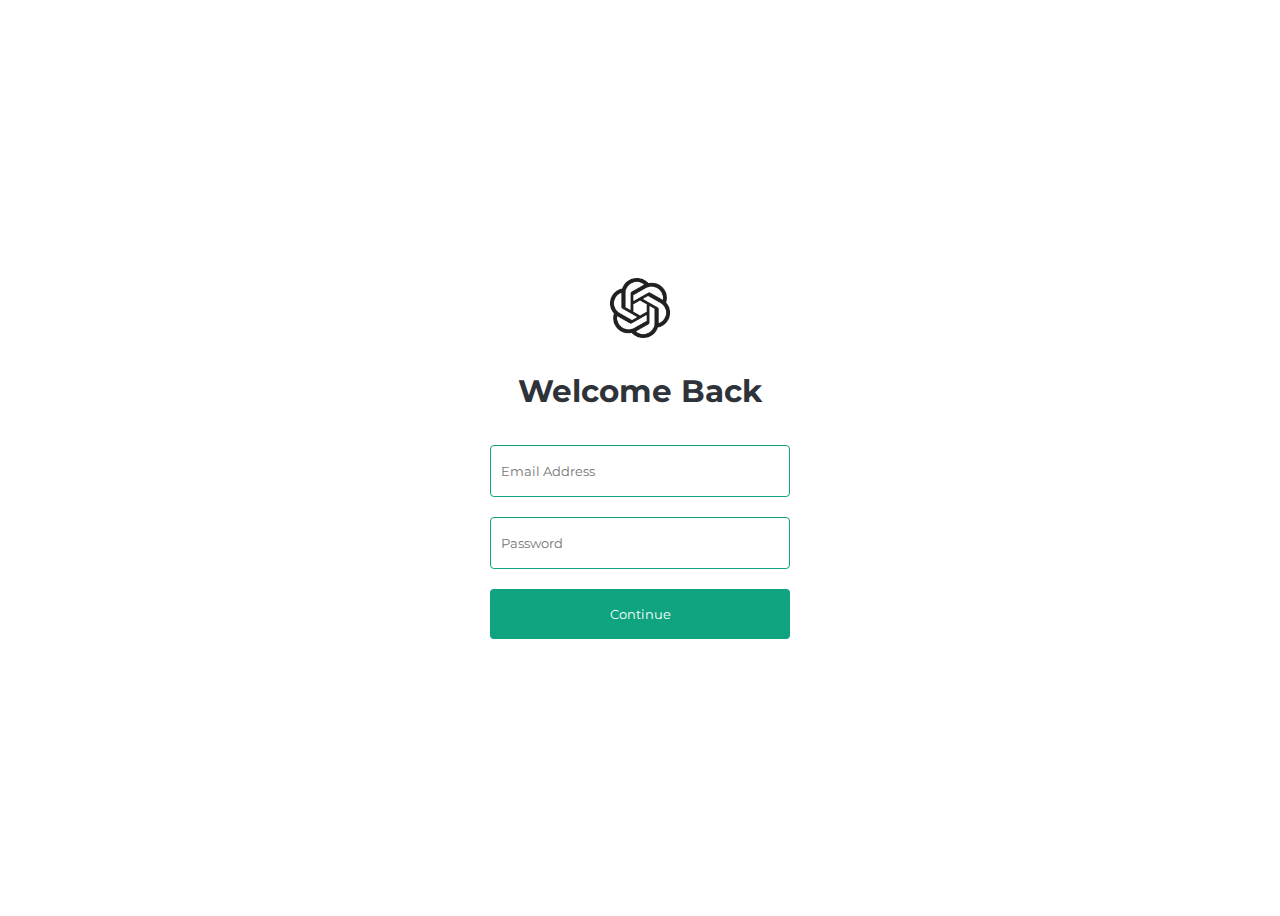
<file: index.html>
<html lang="en">
<head>
    <meta charset="UTF-8">
    <meta name="viewport" content="width=device-width, initial-scale=1.0">
    <link rel="preconnect" href="https://fonts.googleapis.com">
    <link rel="preconnect" href="https://fonts.gstatic.com" crossorigin>
    <link href="https://fonts.googleapis.com/css2?family=Montserrat:ital,wght@0,100..900;1,100..900&display=swap" rel="stylesheet">
    <link rel="stylesheet" href="style.css">
    <title>FGPT</title>
</head>
<body>
    <div class="mainContent">   
        <img src="Images\LogoGPT.png" alt="" class="logo">
        <div id="authentication">
            <div class="welcomeMsg">Welcome Back</div>
            <div class="autInput" id="autInput">
                <input class="formBox" type="email" id="emailAddress" placeholder="Email Address" required/>
                <input class="formBox" id="passWord" placeholder ="Password" required/>
            </div>
            <button id="loginBtn" class="loginButton">Continue</button>
        </div>
    </div>
    <script src="script.js"></script>
</body>
</html>
</file>
<file: style.css>
body{
    display: flex;
    height: 100%;
    justify-content: center;
    align-items: center;
    background: white;
    font-family: "Montserrat";
}

.logo{
    width: 60px;
    height: 60px;
}

#authentication{
    display: flex;
    flex-direction: column;
    align-items: flex-start;
    gap: 20px;
    align-self: stretch;
}

.mainContent{
    display: flex;
    flex-direction: column;
    justify-content: center;
    align-items: center;
    gap: 40px;
    font-family: "Montserrat";
    font-style: normal;
}

.welcomeMsg{
    height: 27px;
    align-self: stretch;
    color: #2E3339;
    text-align: center;
    font-family: Inter;
    font-size: 31px;
    font-style: normal;
    font-weight: 700;
    line-height: 27px;
    padding-bottom: 20px;
    font-family: "Montserrat";
}

.autInput{
    display: flex;
    flex-direction: column;
    align-items: flex-start;
    gap: 20px;
    align-self: stretch;
    width: 300px;
}

.formBox{
    height: 52px;
    width: 100%;
    align-self: stretch;
    border-radius: 4px;
    border: 1px solid var(--Accent-Green, #0FA47F);
    padding-left: 10px;
    font-family: "Montserrat";
}

.loginButton{
    display: flex;
    height: 50px;
    justify-content: center;
    align-items: center;
    align-self: stretch;
    border-radius: 4px;
    background: var(--Accent-Green, #0FA47F);
    color: white;
    border: none;
    cursor: pointer;
    font-family: "Montserrat";
}
</file>
